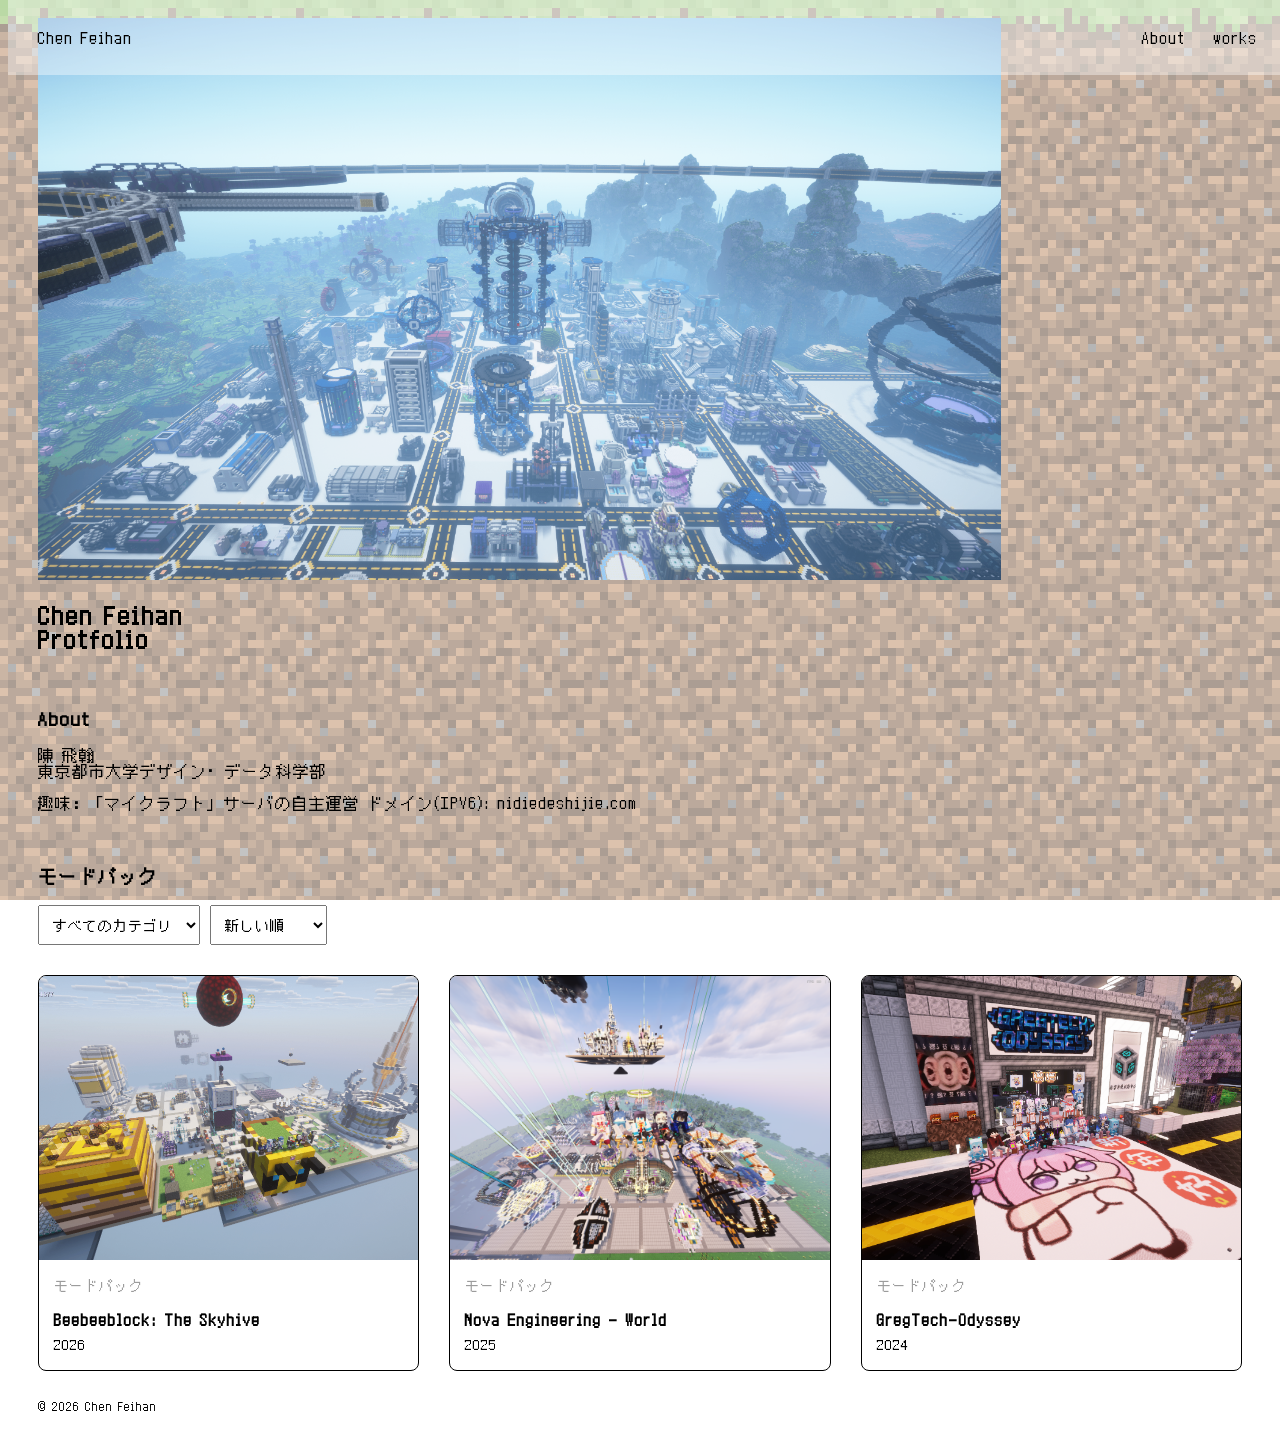
<file: index.html>
<!DOCTYPE html>
<html lang="ja">
<head>
    <meta charset="UTF-8">
    <meta name="viewport" content="width=device-width, initial-scale=1.0">
    <title>Chen Feihan</title>
    <link rel="stylesheet" href="style.css">
</head>
<body>
    <header class="site-header">
        <a href="#top">Chen Feihan</a>
        <nav>
            <a href="#about">About</a>
            <a href="#works">works</a>
        </nav>
    </header>
    <main>
        <section id="top">
            <img src="./media/20260925150203.png" width="80%">
            <h1>
                Chen Feihan<br>
                Protfolio
            </h1>
            <p id="weather-icon"></p>
        </section>
        <section id="about">
            <h3>About</h3>
            <p>
                陳 飛翰<br>
                東京都市大学デザイン•データ科学部
            </p>
            <p>
                趣味：「マイクラフト」サーバの自主運営
                ドメイン(IPV6): nidiedeshijie.com
            </p>
        </section>

        <section id="works" class="works">
            <h3>モードパック</h3>
            <div class="works-controls">
                <select id="category">
                    <option value="all">すべてのカテゴリ</option>
                </select>
                <select id="sort">
                    <option value="new">新しい順</option>
                    <option value="old">古い順</option>
                    <option value="title">タイトル順</option>
                </select>
            </div>
            <div id="works-grid"></div>
        </section>
    </main>
    <footer>
        <span>© 2026 Chen Feihan</span>
    </footer>

    <script src="works.js"></script>
</body>
</html>
</file>
<file: style.css>
@font-face {
    font-family: 'MyPixelFont';
    src: url('./media/Zpix.ttf') format('truetype');
    font-weight: normal;
    font-style: normal;
}

* {
    -webkit-font-smoothing: none;
    font-smooth: never;
}

body {
    background: #ffffff;
    color: #000000;
    position: relative;
    min-height: 100vh;
    font-family: 'MyPixelFont', sans-serif;
}

body::before {
    content: "";
    position: fixed;
    top: 0;
    left: 0;
    width: 100%;
    height: 128px;
    background-image: url('./media/grass_block_side.png');
    background-repeat: repeat-x;
    background-size: 128px 128px;
    opacity: 0.5;
    z-index: -1;
    pointer-events: none;
}

body::after {
    content: "";
    position: fixed;
    top: 128px;
    left: 0;
    width: 100%;
    height: calc(100% - 128px);
    background-image: url('./media/dirt.png');
    background-repeat: repeat;
    background-size: 128px 128px;
    opacity: 0.5;
    z-index: -1;
    pointer-events: none;
}

a {
    color: inherit;
    text-decoration: none;
}

html {
    scroll-behavior: smooth;
    scroll-padding-top: 50px;
}

header {
    display: flex;
    justify-content: space-between;
    align-items: center;
    width: 100%;
    position: fixed;
    padding: 0px 30px;
    background: rgba(255, 255, 255, 0.4);
    height: 75px;
    top: 0;
    box-sizing: border-box;
    z-index: 100;
}

nav {
    display: flex;
    gap: 28px;
}

section {
    padding: 10px 30px;
}

footer {
    padding: 20px 30px;
    font-size: 11px;
}

nav a:hover {
    color: #9c9393;
}

.works-controls {
    display: flex;
    gap: 10px;
    margin-top: 20px;
    margin-bottom: 30px;
}

.works-controls select {
    padding: 8px 10px; 
    font-size: 14px;   
    font-family: inherit;
    box-sizing: border-box; 
    height: 40px; 
}

#works-grid {
    display: grid;
    gap: 30px;
    grid-template-columns: repeat(3, 1fr);
}

.work-card {
    border: 1px solid #000000;
    background-color: rgba(255, 255, 255, 0.85);
    border-radius: 8px;
    overflow: hidden;
}

.work-card:hover {
    opacity: 0.7;
}

.work-card img {
    width: 100%;
    aspect-ratio: 4 / 3;
    object-fit: cover;
    display: block;
}

.work-card h4 {
    margin: 15px 15px 5px;
}

.work-card p {
    margin: 0 15px 15px;
    font-size: 14px;
    line-height: 1.6;
}

.work-category {
    font-size: 14px;
    padding-top: 14px;
    color: #9c9c9c;
}

.work-year {
    font-size: 10px;
    margin-top: 10px;
}

#weather-icon {
    font-size: 60px;
    margin: 0;
}

body.weather-sunny {
    background-color: #fffaf0;
}

body.weather-cloudy {
    background-color: #dfe3e8;
}

body.weather-rainy {
    background-color: #cbd9e5;
}

@media screen and (max-width: 600px) {
    #top {
        padding-top: 80px;
    }
    #top img {
        width: 100%;
    }
    #works-grid {
        grid-template-columns: 1fr;
    }
    .works-controls {
        flex-direction: column;
    }
}
</file>
